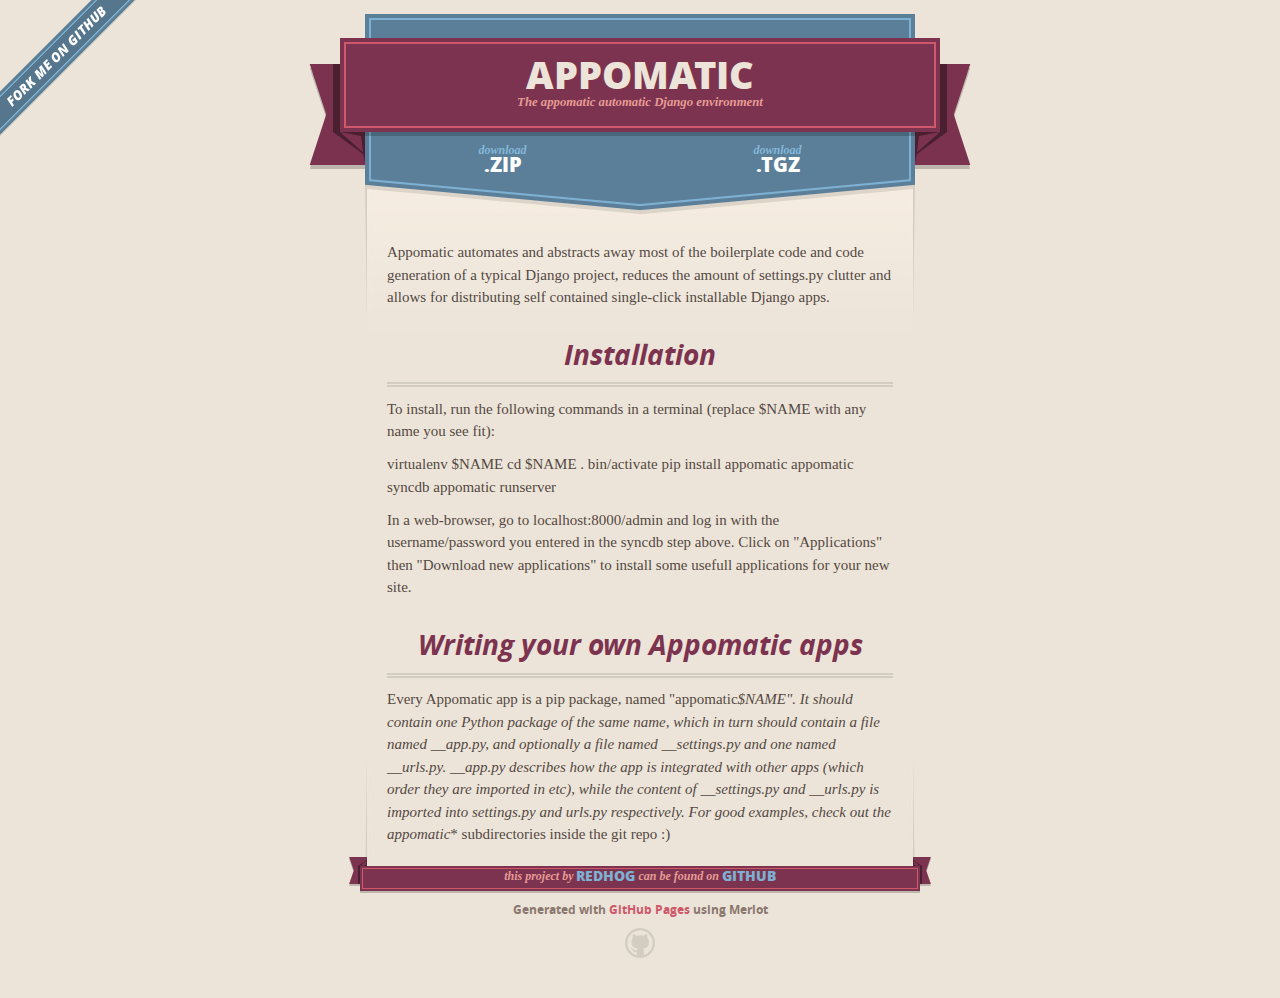
<file: index.html>
<!DOCTYPE html>
<html>
  <head>
    <meta charset='utf-8'>
    <meta http-equiv="X-UA-Compatible" content="chrome=1">
    <meta name="viewport" content="width=640" />

    <link rel="stylesheet" href="stylesheets/core.css" media="screen"/>
    <link rel="stylesheet" href="stylesheets/mobile.css" media="handheld, only screen and (max-device-width:640px)"/>
    <link rel="stylesheet" href="stylesheets/pygment_trac.css"/>

    <script type="text/javascript" src="javascripts/modernizr.js"></script>
    <script type="text/javascript" src="https://ajax.googleapis.com/ajax/libs/jquery/1.7.1/jquery.min.js"></script>
    <script type="text/javascript" src="javascripts/headsmart.min.js"></script>
    <script type="text/javascript">
      $(document).ready(function () {
        $('#main_content').headsmart()
      })
    </script>
    <title>Appomatic by redhog<a href="https://flattr.com/thing/662397">Flatter</a></title>
  </head>

  <body>
    <a id="forkme_banner" href="https://github.com/redhog/appomatic">View on GitHub</a>
    <div class="shell">

      <header>
        <span class="ribbon-outer">
          <span class="ribbon-inner">
            <h1>Appomatic</h1>
            <h2>The appomatic automatic Django environment</h2>
          </span>
          <span class="left-tail"></span>
          <span class="right-tail"></span>
        </span>
      </header>

      <section id="downloads">
        <span class="inner">
          <a href="https://github.com/redhog/appomatic/zipball/master" class="zip"><em>download</em> .ZIP</a><a href="https://github.com/redhog/appomatic/tarball/master" class="tgz"><em>download</em> .TGZ</a>
        </span>
      </section>


      <span class="banner-fix"></span>


      <section id="main_content">
        <p>Appomatic automates and abstracts away most of the boilerplate code and code generation of a typical Django project, reduces the amount of settings.py clutter and allows for distributing self contained single-click installable Django apps.</p>

<h3>Installation</h3>

<p>To install, run the following commands in a terminal (replace $NAME with any name
you see fit):</p>

<p>virtualenv $NAME
   cd $NAME
   . bin/activate
   pip install appomatic
   appomatic syncdb
   appomatic runserver</p>

<p>In a web-browser, go to localhost:8000/admin and log in with the
username/password you entered in the syncdb step above. Click on
"Applications" then "Download new applications" to install some
usefull applications for your new site.</p>

<h3>Writing your own Appomatic apps</h3>

<p>Every Appomatic app is a pip package, named "appomatic<em>$NAME". It should contain one Python package of the same name, which in turn should contain a file named __app</em><em>.py, and optionally a file named __settings</em><em>.py and one named __urls</em><em>.py. __app</em><em>.py describes how the app is integrated with other apps (which order they are imported in etc), while the content of __settings</em><em>.py and __urls</em><em>.py is imported into settings.py and urls.py respectively. For good examples, check out the appomatic</em>* subdirectories inside the git repo :)</p>
      </section>

      <footer>
        <span class="ribbon-outer">
          <span class="ribbon-inner">
            <p>this project by <a href="https://github.com/redhog">redhog</a> can be found on <a href="https://github.com/redhog/appomatic">GitHub</a></p>
          </span>
          <span class="left-tail"></span>
          <span class="right-tail"></span>
        </span>
        <p>Generated with <a href="http://pages.github.com">GitHub Pages</a> using Merlot</p>
        <span class="octocat"></span>
      </footer>

    </div>

    
  </body>
</html>
</file>
<file: stylesheets/core.css>
@import url("screen.css");
@import url("non-screen.css") handheld;
@import url("non-screen.css") only screen and (max-device-width:640px);
</file>
<file: stylesheets/mobile.css>
/* Generated by Font Squirrel (http://www.fontsquirrel.com) on February 9, 2012 */


@font-face {
  font-family: 'Open Sans';
  src: url('../fonts/opensans-regular-webfont.eot');
  src: url('../fonts/opensans-regular-webfont.eot?#iefix') format('embedded-opentype'),
       url('../fonts/opensans-regular-webfont.woff') format('woff'),
       url('../fonts/opensans-regular-webfont.ttf') format('truetype'),
       url('../fonts/opensans-regular-webfont.svg#OpenSansRegular') format('svg');
  font-weight: normal;
  font-style: normal;
}

@font-face {
  font-family: 'Open Sans';
  src: url('../fonts/opensans-italic-webfont.eot');
  src: url('../fonts/opensans-italic-webfont.eot?#iefix') format('embedded-opentype'),
       url('../fonts/opensans-italic-webfont.woff') format('woff'),
       url('../fonts/opensans-italic-webfont.ttf') format('truetype'),
       url('../fonts/opensans-italic-webfont.svg#OpenSansItalic') format('svg');
  font-weight: normal;
  font-style: italic;
}

@font-face {
  font-family: 'Open Sans';
  src: url('../fonts/opensans-bold-webfont.eot');
  src: url('../fonts/opensans-bold-webfont.eot?#iefix') format('embedded-opentype'),
       url('../fonts/opensans-bold-webfont.woff') format('woff'),
       url('../fonts/opensans-bold-webfont.ttf') format('truetype'),
       url('../fonts/opensans-bold-webfont.svg#OpenSansBold') format('svg');
  font-weight: bold;
  font-style: normal;
}

@font-face {
  font-family: 'Open Sans';
  src: url('../fonts/opensans-bolditalic-webfont.eot');
  src: url('../fonts/opensans-bolditalic-webfont.eot?#iefix') format('embedded-opentype'),
       url('../fonts/opensans-bolditalic-webfont.woff') format('woff'),
       url('../fonts/opensans-bolditalic-webfont.ttf') format('truetype'),
       url('../fonts/opensans-bolditalic-webfont.svg#OpenSansBoldItalic') format('svg');
  font-weight: bold;
  font-style: italic;
}

@font-face {
  font-family: 'Open Sans';
  src: url('../fonts/opensans-extrabold-webfont.eot');
  src: url('../fonts/opensans-extrabold-webfont.eot?#iefix') format('embedded-opentype'),
       url('../fonts/opensans-extrabold-webfont.woff') format('woff'),
       url('../fonts/opensans-extrabold-webfont.ttf') format('truetype'),
       url('../fonts/opensans-extrabold-webfont.svg#OpenSansExtrabold') format('svg');
  font-weight: bolder;
  font-style: normal;
}


/* http://meyerweb.com/eric/tools/css/reset/ 
   v2.0 | 20110126
   License: none (public domain)
*/

html, body, div, span, applet, object, iframe,
h1, h2, h3, h4, h5, h6, p, blockquote, pre,
a, abbr, acronym, address, big, cite, code,
del, dfn, em, img, ins, kbd, q, s, samp,
small, strike, strong, sub, sup, tt, var,
b, u, i, center,
dl, dt, dd, ol, ul, li,
fieldset, form, label, legend,
table, caption, tbody, tfoot, thead, tr, th, td,
article, aside, canvas, details, embed, 
figure, figcaption, footer, header, hgroup, 
menu, nav, output, ruby, section, summary,
time, mark, audio, video {
  margin: 0;
  padding: 0;
  border: 0;
  font-size: 100%;
  font: inherit;
  vertical-align: baseline;
}
/* HTML5 display-role reset for older browsers */
article, aside, details, figcaption, figure, 
footer, header, hgroup, menu, nav, section {
  display: block;
}
body {
  line-height: 1;
}
ol, ul {
  list-style: none;
}
blockquote, q {
  quotes: none;
}
blockquote:before, blockquote:after,
q:before, q:after {
  content: '';
  content: none;
}
table {
  border-collapse: collapse;
  border-spacing: 0;
}

header, footer, section {
  display: block;
  position: relative;
}

/* STYLES */

div.shell {
  display: block;
  width: 640px;
  margin: 0 auto;
}

a#forkme_banner {
  display: none;
}

/* header */

header {
  position: relative;
  z-index: 2;
  margin: 0;
  max-width: 640px;
  top: 51px;
}

header span.ribbon-inner {
  position: relative;
  display: block;
  background-color: #cd596b;
  border: 8px solid #7c334f;
  padding: 6px;
  z-index: 1;
}

header span.left-tail, header span.right-tail {
  position: relative;
  display: block;
  width: 19px;
  height: 10px;
  background: transparent url(../images/ribbon-tail-sprite-2x.png) 0 0 no-repeat;
  position: absolute;
  bottom: -10px;
  z-index: 0;
}

header span.left-tail {
  background-position: 0 0;
  left: 0;
}

header span.right-tail {
  background-position: -19px 0;
  right: 0;
}

header h1 {
  background-color: #7c334f;
  font-size: 2em;
  font-weight: bolder;
  font-style: normal;
  text-transform: uppercase;
  color: #ece4d8;
  text-align: center;
  line-height:1;  
  padding: 14px 20px 0;
}

header h2 {
  background-color: #7c334f;
  font: bold italic .85em/1.5 Georgia, Times, “Times New Roman”, serif;
  color: #e69b95;
  padding-bottom: 14px;
  margin-top: -3px;
  text-align: center;
}

section#downloads {
  position: relative;
  display: block;
  height: 171px;
  width: 602px;
  padding-bottom: 150px;
  margin: 51px auto -250px;
  z-index: 1;
  background: transparent url(../images/shield.png) center 0 no-repeat;
}

section#downloads a {
  display: none;
}

span.banner-fix {
  background: transparent url(../images/shield-fallback.png) center top no-repeat;
  display: block;
  height: 31px;
  position: absolute;
  width: 640px;
  top: 20px;

}

section#main_content {
  z-index: 2;
  padding: 20px 40px 0;
  min-height:185px;
}

/* footer */

footer {
  background: none;
  padding-top: 104px;
  margin: -94px auto 40px;
  max-width:640px;
  text-align: center;
}

footer span.ribbon-outer {
  display: block;
  position: relative;
  border-bottom: 2px solid #bdb6ad;
}

footer span.ribbon-inner {
  position: relative;
  display: block;
  background-color: #cd596b;
  border: 8px solid #7c334f;
  padding: 6px;
  z-index: 1;
}

footer p {
  font-family: 'Open Sans', sans-serif;
  font-weight: bold;
  font-size: .6em;
  color: #8b786f;
}

footer a {
  color: #cd596b;
}

footer span.ribbon-inner p {
  background-color: #7c334f;
  margin: 0;
  color: #e69b95;
  font: bold italic 22px/1 Georgia, Times, “Times New Roman”, serif;
  height: auto;
  line-height: 1.1;
  padding: 20px 0px 10px;
}

footer span.ribbon-inner a {
  display: block;
  position: relative;
  bottom: 0;
  color: #7eb0d2;
  font-family: 'Open Sans', sans-serif;
  text-transform: uppercase;
  font-style: normal;
  font-weight: bolder;
  font-size: 38px;
  padding-bottom: 10px;
}

footer span.ribbon-inner a:hover {
  color: #7eb0d2;
}

footer span.left-tail, footer span.right-tail {
  position: relative;
  display: block;
  width: 23px;
  height: 126px;
  background: transparent url(../images/small-ribbon-tail-sprite-2x.png) 0 0 no-repeat;
  position: absolute;
  top: -126px;
  z-index: 0;
}

footer span.left-tail {
  background-position: 0 0;
  left: 0;
}

footer span.right-tail {
  background-position: -23px 0;
  right: 0;
}

footer span.octocat {
  background: transparent url(../images/octocat-2x.png) 0 0 no-repeat;
  display: block;
  width: 60px;
  height: 60px;
  margin: 20px auto 0;}

/* content */

body {
  background: #ece4d8;
  font: normal normal 30px/1.5 Georgia, Palatino,” Palatino Linotype”, Times, “Times New Roman”, serif;
  color: #544943;
  -webkit-font-smoothing: antialiased;
}

a, a:hover {
  color: #417090;
}

a {
  text-decoration: none;
}

a:hover {
  text-decoration: underline;
}

h1,h2,h3,h4,h5,h6 {
  font-family: 'Open Sans', sans-serif;
  font-weight: bold;
}

p {
  margin: .7em 0 0;
}

strong {
  font-weight: bold;
}

em {
  font-style: italic;
}

ol {
  margin: .7em 0;
  list-style-type: decimal;
  padding-left: 1.35em;
}

ul {
  margin: .7em 0;
  padding-left: 1.35em;
}

ul li {
  padding-left: 20px;
  background: transparent url(../images/chevron-2x.png) left 15px no-repeat;
}

blockquote {
  font-family: 'Open Sans', sans-serif;
  margin: 20px 0;
  color: #8b786f;
  padding-left: 1.35em;
  background: transparent url('../images/blockquote-gfx-2x.png') 0 8px no-repeat;
}

img {
  -webkit-box-shadow: 0px 4px 0px #bdb6ad;
  -moz-box-shadow: 0px 4px 0px #bdb6ad;
  box-shadow: 0px 4px 0px #bdb6ad;
  border: 4px solid #fff6e9;
  max-width: 556px;
}

hr {
  border: none;
  outline: none;
  height: 42px;
  background: transparent url('../images/hr-2x.jpg') center center repeat-x;
  margin: 0 0 20px;
}

code {
  background: #fff6e9;
  font: normal normal .9em/1.7 "Lucida Sans Typewriter", "Lucida Console", Monaco, "Bitstream Vera Sans Mono", monospace;
  padding: 0 5px 1px;
}

pre {
  margin: 10px 0 20px;
  padding: .7em;
  background: #fff6e9;
  border-bottom: 4px solid #bdb6ad;
  font: normal normal .9em/1.7 "Lucida Sans Typewriter", "Lucida Console", Monaco, "Bitstream Vera Sans Mono", monospace;
  overflow: auto;
}

table {
  background: #fff6e9;
  display: table;
  width: 100%;
  border-collapse: separate;
  border-bottom: 4px solid #bdb6ad;
  margin: 10px 0;
}

tr {
  display: table-row;
}

th {
  display: table-cell;
  padding: 2px 10px;
  border: solid #ece4d8;
  border-width: 0 4px 4px 0;
  color: #cd596b;
  font-family: 'Open Sans', sans-serif;
  font-weight: bold;
  font-size: .85em;
}

td {
  display: table-cell;
  padding: 0 .7em;
  border: solid #ece4d8;
  border-width: 0 4px 4px 0;
}

td:last-child, th:last-child {
  border-right: none;
}

tr:last-child td {
  border-bottom: none;
}

dl {
  margin: .7em 0 20px;
}

dt {
  font-family: 'Open Sans', sans-serif;
  font-weight: bold;
}

dd {
  padding-left: 1.35em;
}

dd p:first-child {
  margin-top: 0;
}

/* Content based headers */

#main_content > .header-level-1:first-child,
#main_content > .header-level-2:first-child,
#main_content > .header-level-3:first-child,
#main_content > .header-level-4:first-child,
#main_content > .header-level-5:first-child,
#main_content > .header-level-6:first-child {
  margin-top: 0;
}

.header-level-1 {
  font-size: 1.85em;
  border-bottom: .2em double #d3ccc1;
  color: #7c334f;
  text-align: center;
  font-style: italic;
  margin: 1.1em 0 .38em;
  line-height: 1.2;
  padding-bottom: 10px
}

.header-level-2 {
  font-size: 1.58em;
  color: #7c334f;
  margin: .95em 0 .5em;
  border-bottom: .1em solid #D3CCC1;
  line-height: 1.2;
  padding-bottom: 10px
}

.header-level-3 {
  margin: 20px 0 10px;
  font-size: 1.45em;
}

.header-level-4 {
  margin: .6em 0;
  font-size: 1.2em;
  color: #cd596b;
}

.header-level-5 {
  margin: .7em 0;
  font-size: 1em;
  color: #8b786f;
}

.header-level-6 {
  margin: .8em 0;
  font-size: .85em;
  font-style: italic;
}
</file>
<file: stylesheets/pygment_trac.css>
.highlight  { background: #ffffff; }
.highlight .c { color: #999988; font-style: italic } /* Comment */
.highlight .err { color: #a61717; background-color: #e3d2d2 } /* Error */
.highlight .k { font-weight: bold } /* Keyword */
.highlight .o { font-weight: bold } /* Operator */
.highlight .cm { color: #999988; font-style: italic } /* Comment.Multiline */
.highlight .cp { color: #999999; font-weight: bold } /* Comment.Preproc */
.highlight .c1 { color: #999988; font-style: italic } /* Comment.Single */
.highlight .cs { color: #999999; font-weight: bold; font-style: italic } /* Comment.Special */
.highlight .gd { color: #000000; background-color: #ffdddd } /* Generic.Deleted */
.highlight .gd .x { color: #000000; background-color: #ffaaaa } /* Generic.Deleted.Specific */
.highlight .ge { font-style: italic } /* Generic.Emph */
.highlight .gr { color: #aa0000 } /* Generic.Error */
.highlight .gh { color: #999999 } /* Generic.Heading */
.highlight .gi { color: #000000; background-color: #ddffdd } /* Generic.Inserted */
.highlight .gi .x { color: #000000; background-color: #aaffaa } /* Generic.Inserted.Specific */
.highlight .go { color: #888888 } /* Generic.Output */
.highlight .gp { color: #555555 } /* Generic.Prompt */
.highlight .gs { font-weight: bold } /* Generic.Strong */
.highlight .gu { color: #800080; font-weight: bold; } /* Generic.Subheading */
.highlight .gt { color: #aa0000 } /* Generic.Traceback */
.highlight .kc { font-weight: bold } /* Keyword.Constant */
.highlight .kd { font-weight: bold } /* Keyword.Declaration */
.highlight .kn { font-weight: bold } /* Keyword.Namespace */
.highlight .kp { font-weight: bold } /* Keyword.Pseudo */
.highlight .kr { font-weight: bold } /* Keyword.Reserved */
.highlight .kt { color: #445588; font-weight: bold } /* Keyword.Type */
.highlight .m { color: #009999 } /* Literal.Number */
.highlight .s { color: #d14 } /* Literal.String */
.highlight .na { color: #008080 } /* Name.Attribute */
.highlight .nb { color: #0086B3 } /* Name.Builtin */
.highlight .nc { color: #445588; font-weight: bold } /* Name.Class */
.highlight .no { color: #008080 } /* Name.Constant */
.highlight .ni { color: #800080 } /* Name.Entity */
.highlight .ne { color: #990000; font-weight: bold } /* Name.Exception */
.highlight .nf { color: #990000; font-weight: bold } /* Name.Function */
.highlight .nn { color: #555555 } /* Name.Namespace */
.highlight .nt { color: #000080 } /* Name.Tag */
.highlight .nv { color: #008080 } /* Name.Variable */
.highlight .ow { font-weight: bold } /* Operator.Word */
.highlight .w { color: #bbbbbb } /* Text.Whitespace */
.highlight .mf { color: #009999 } /* Literal.Number.Float */
.highlight .mh { color: #009999 } /* Literal.Number.Hex */
.highlight .mi { color: #009999 } /* Literal.Number.Integer */
.highlight .mo { color: #009999 } /* Literal.Number.Oct */
.highlight .sb { color: #d14 } /* Literal.String.Backtick */
.highlight .sc { color: #d14 } /* Literal.String.Char */
.highlight .sd { color: #d14 } /* Literal.String.Doc */
.highlight .s2 { color: #d14 } /* Literal.String.Double */
.highlight .se { color: #d14 } /* Literal.String.Escape */
.highlight .sh { color: #d14 } /* Literal.String.Heredoc */
.highlight .si { color: #d14 } /* Literal.String.Interpol */
.highlight .sx { color: #d14 } /* Literal.String.Other */
.highlight .sr { color: #009926 } /* Literal.String.Regex */
.highlight .s1 { color: #d14 } /* Literal.String.Single */
.highlight .ss { color: #990073 } /* Literal.String.Symbol */
.highlight .bp { color: #999999 } /* Name.Builtin.Pseudo */
.highlight .vc { color: #008080 } /* Name.Variable.Class */
.highlight .vg { color: #008080 } /* Name.Variable.Global */
.highlight .vi { color: #008080 } /* Name.Variable.Instance */
.highlight .il { color: #009999 } /* Literal.Number.Integer.Long */

.type-csharp .highlight .k { color: #0000FF }
.type-csharp .highlight .kt { color: #0000FF }
.type-csharp .highlight .nf { color: #000000; font-weight: normal }
.type-csharp .highlight .nc { color: #2B91AF }
.type-csharp .highlight .nn { color: #000000 }
.type-csharp .highlight .s { color: #A31515 }
.type-csharp .highlight .sc { color: #A31515 }
</file>
